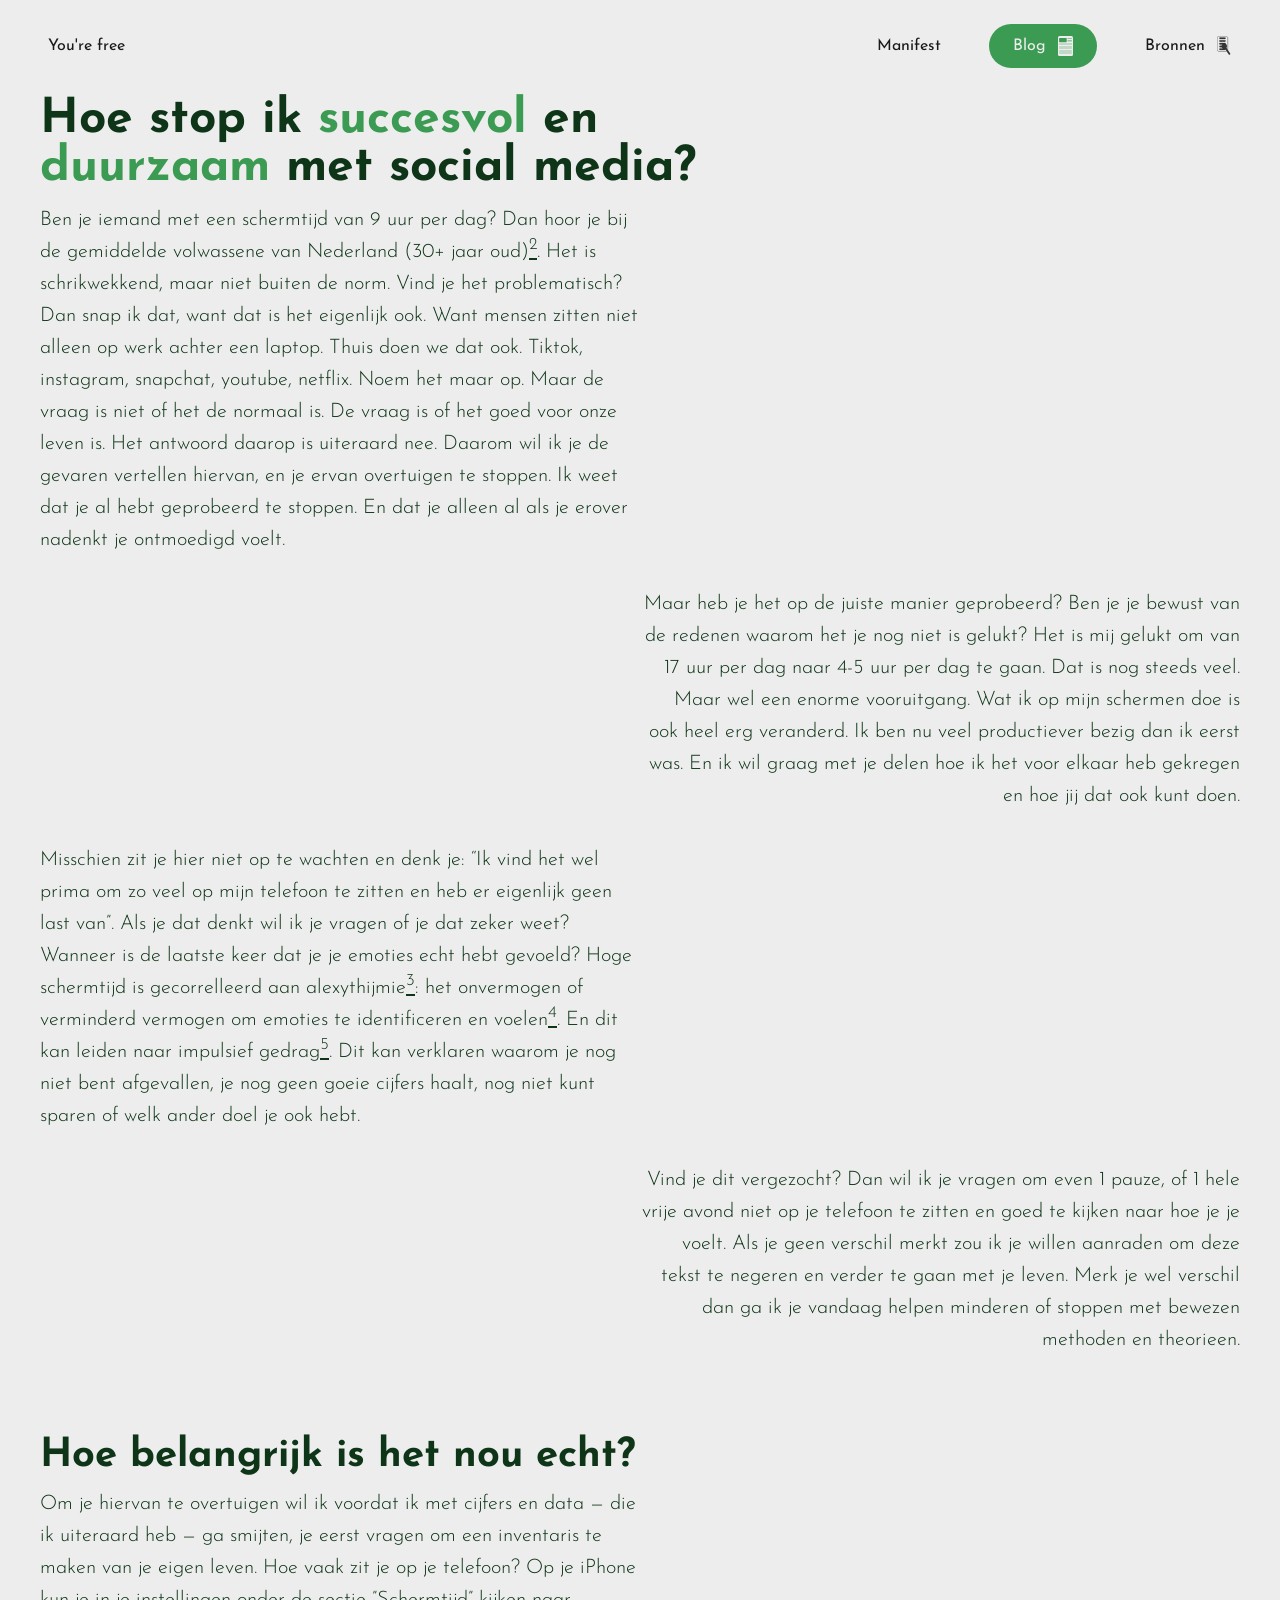
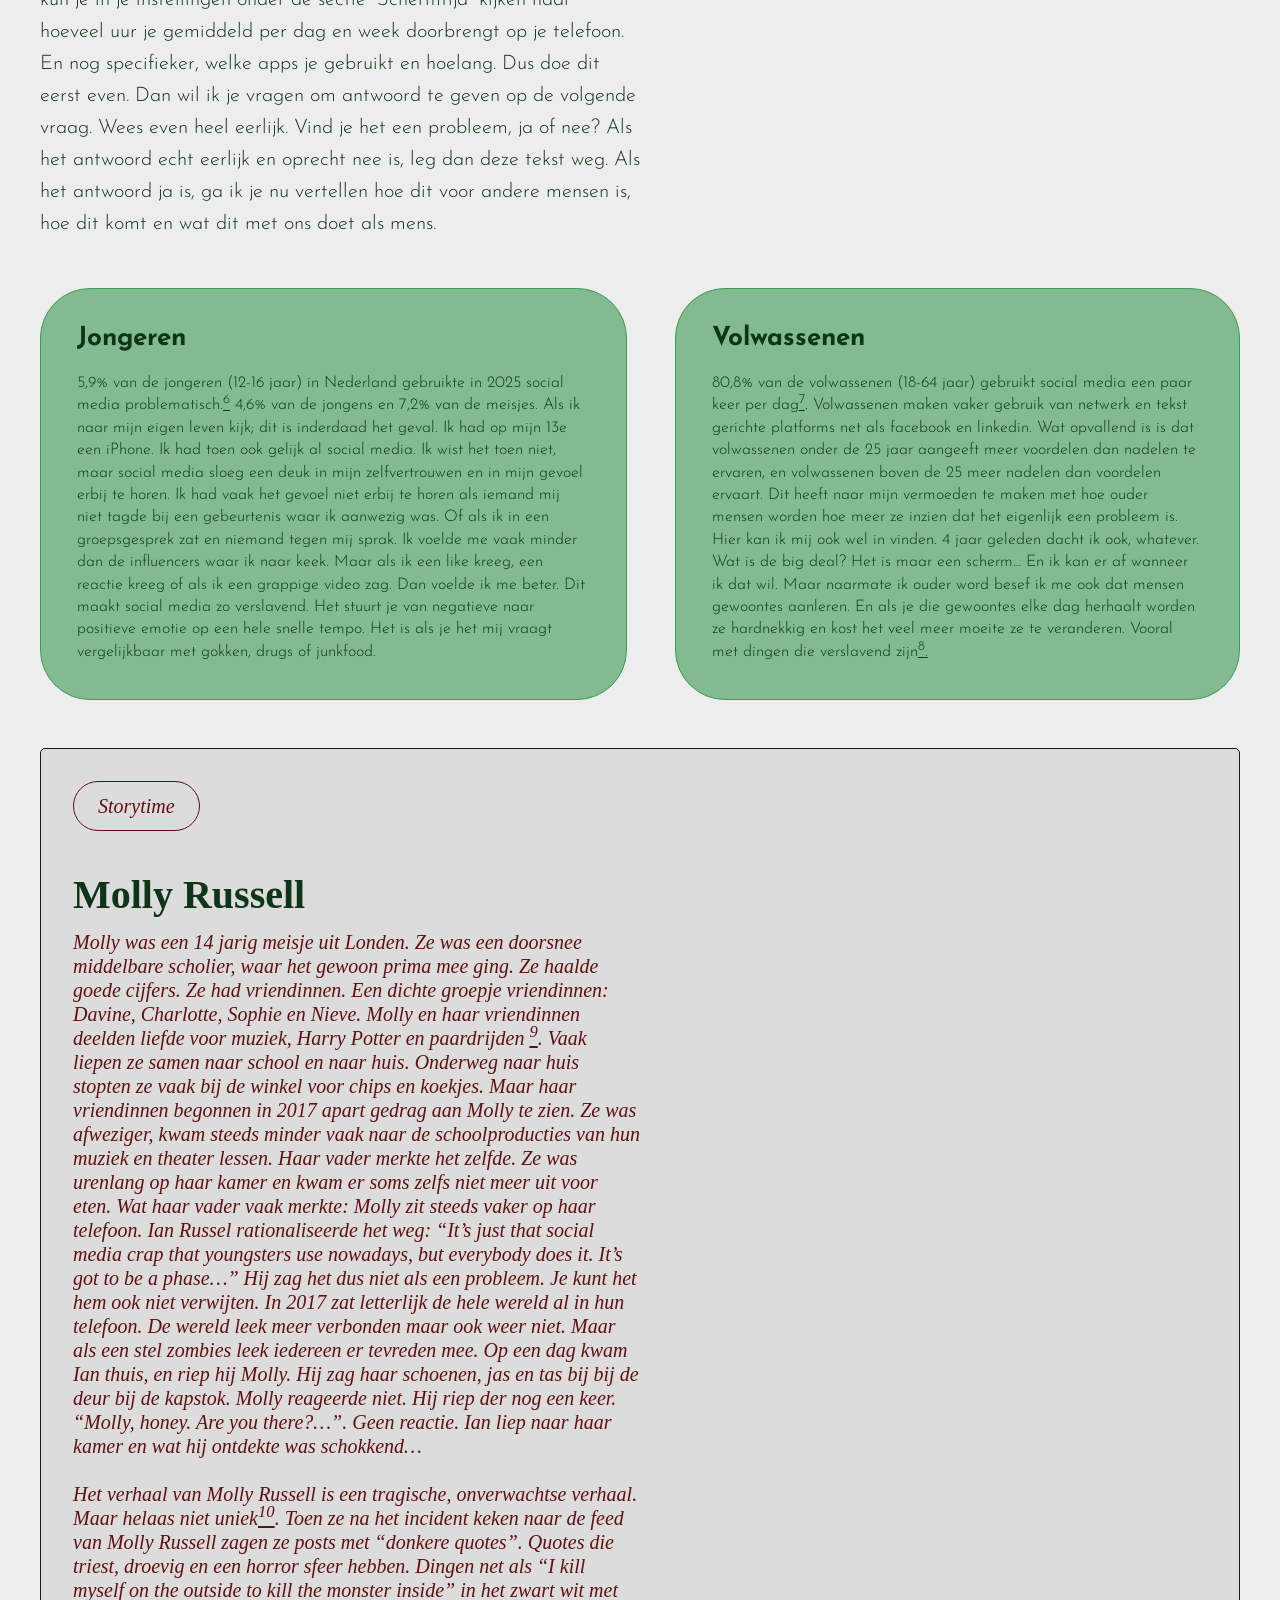
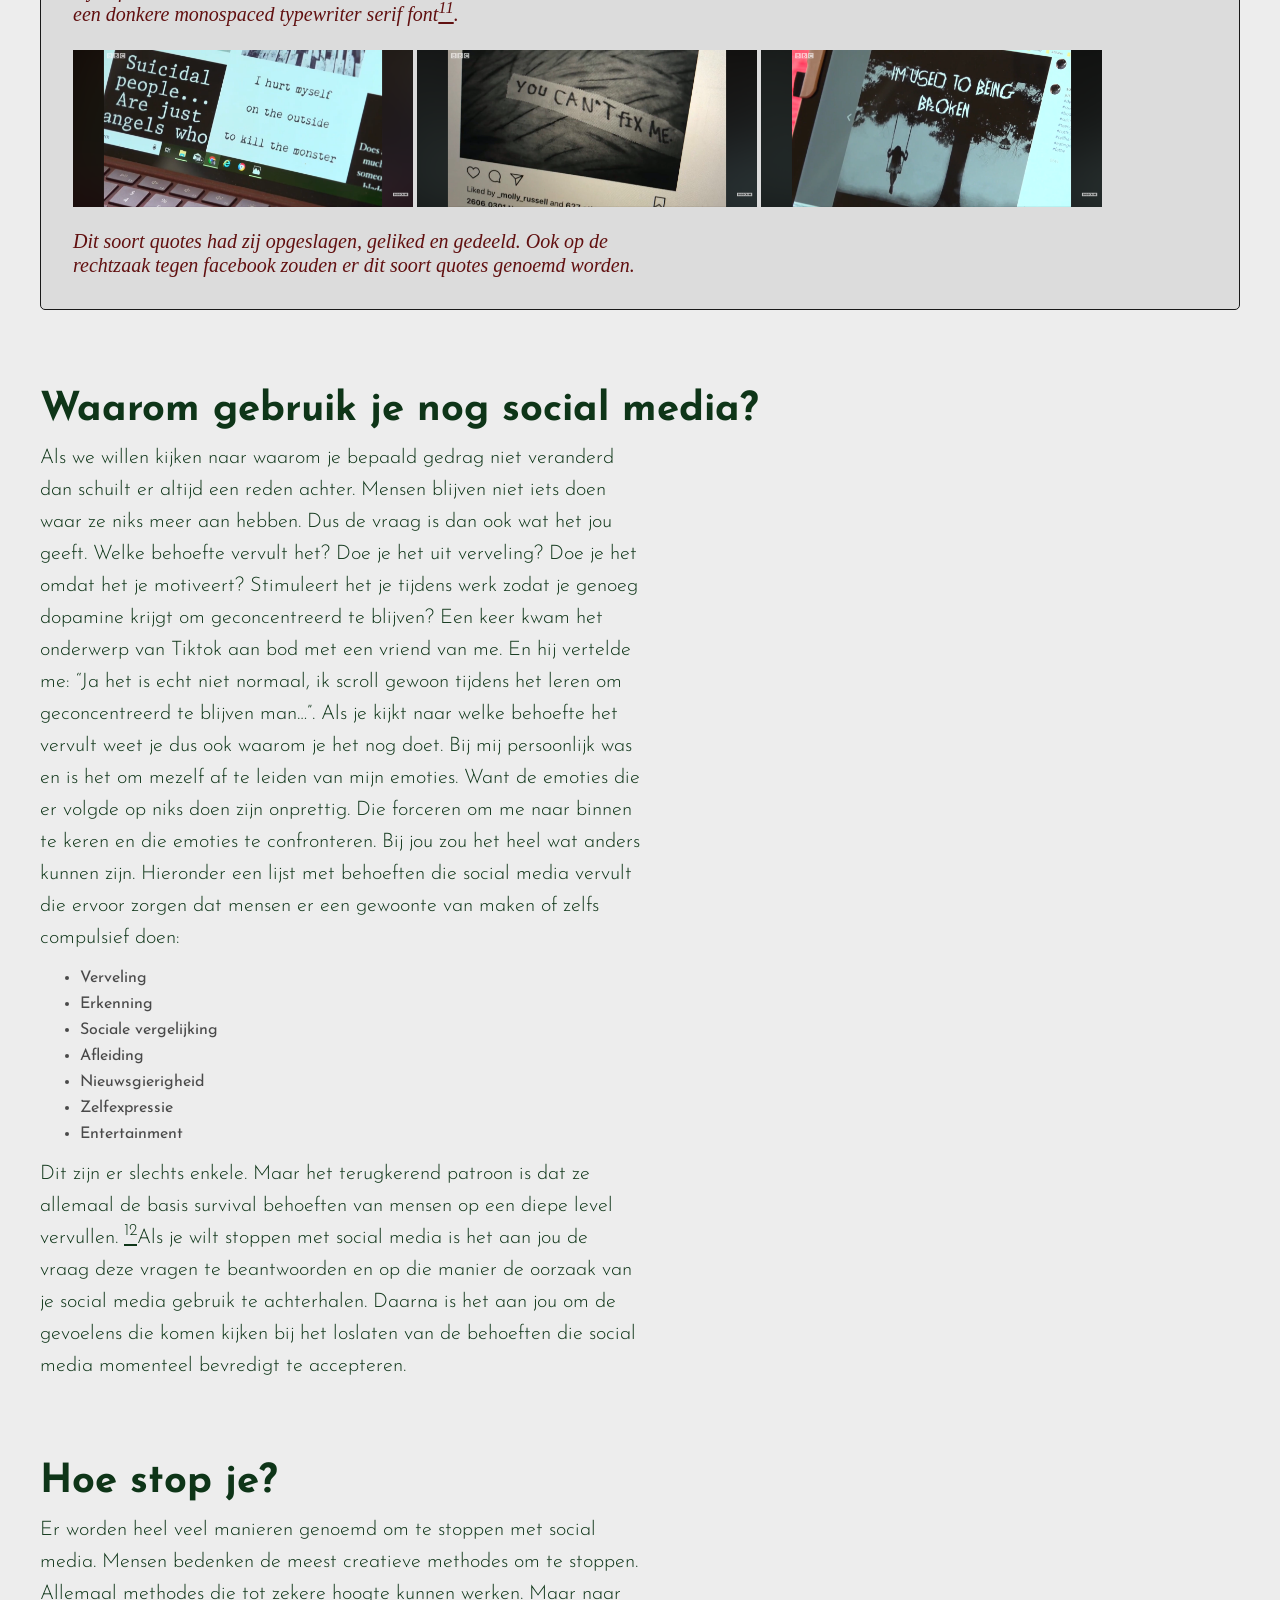
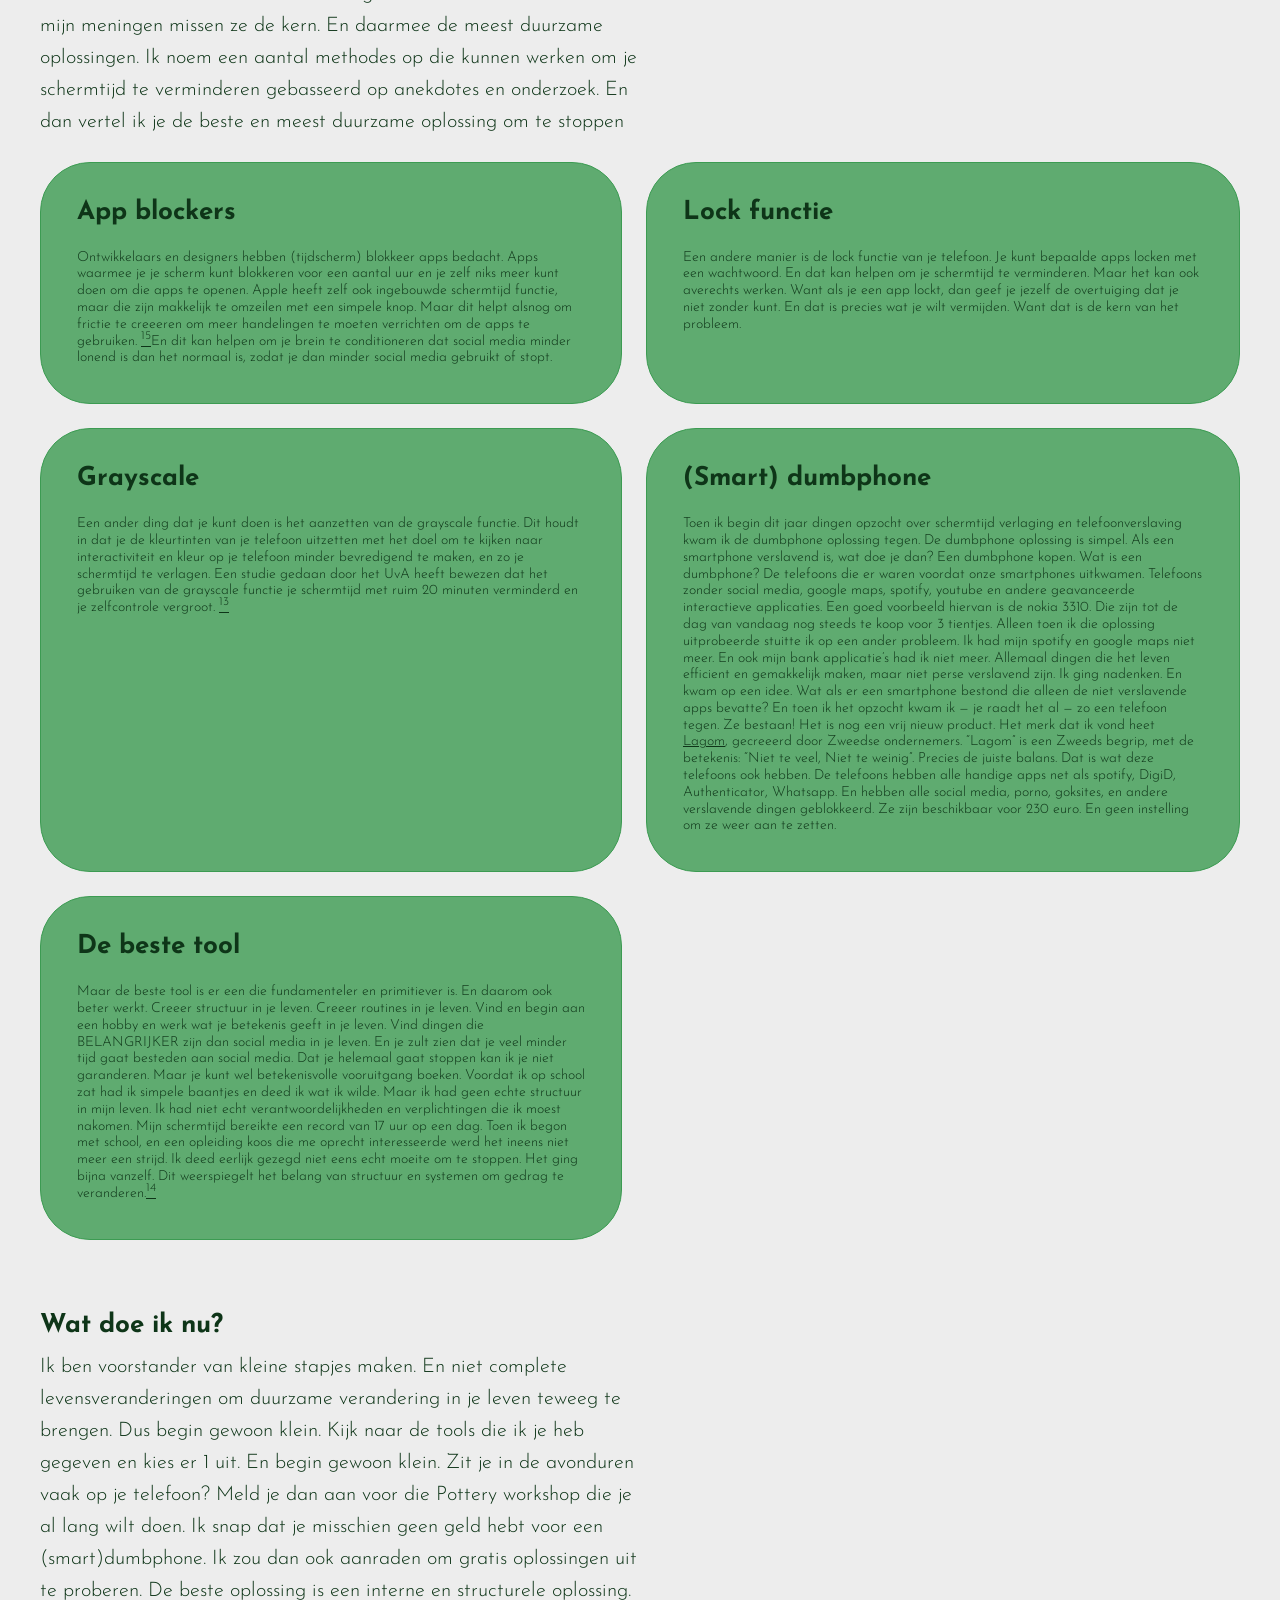
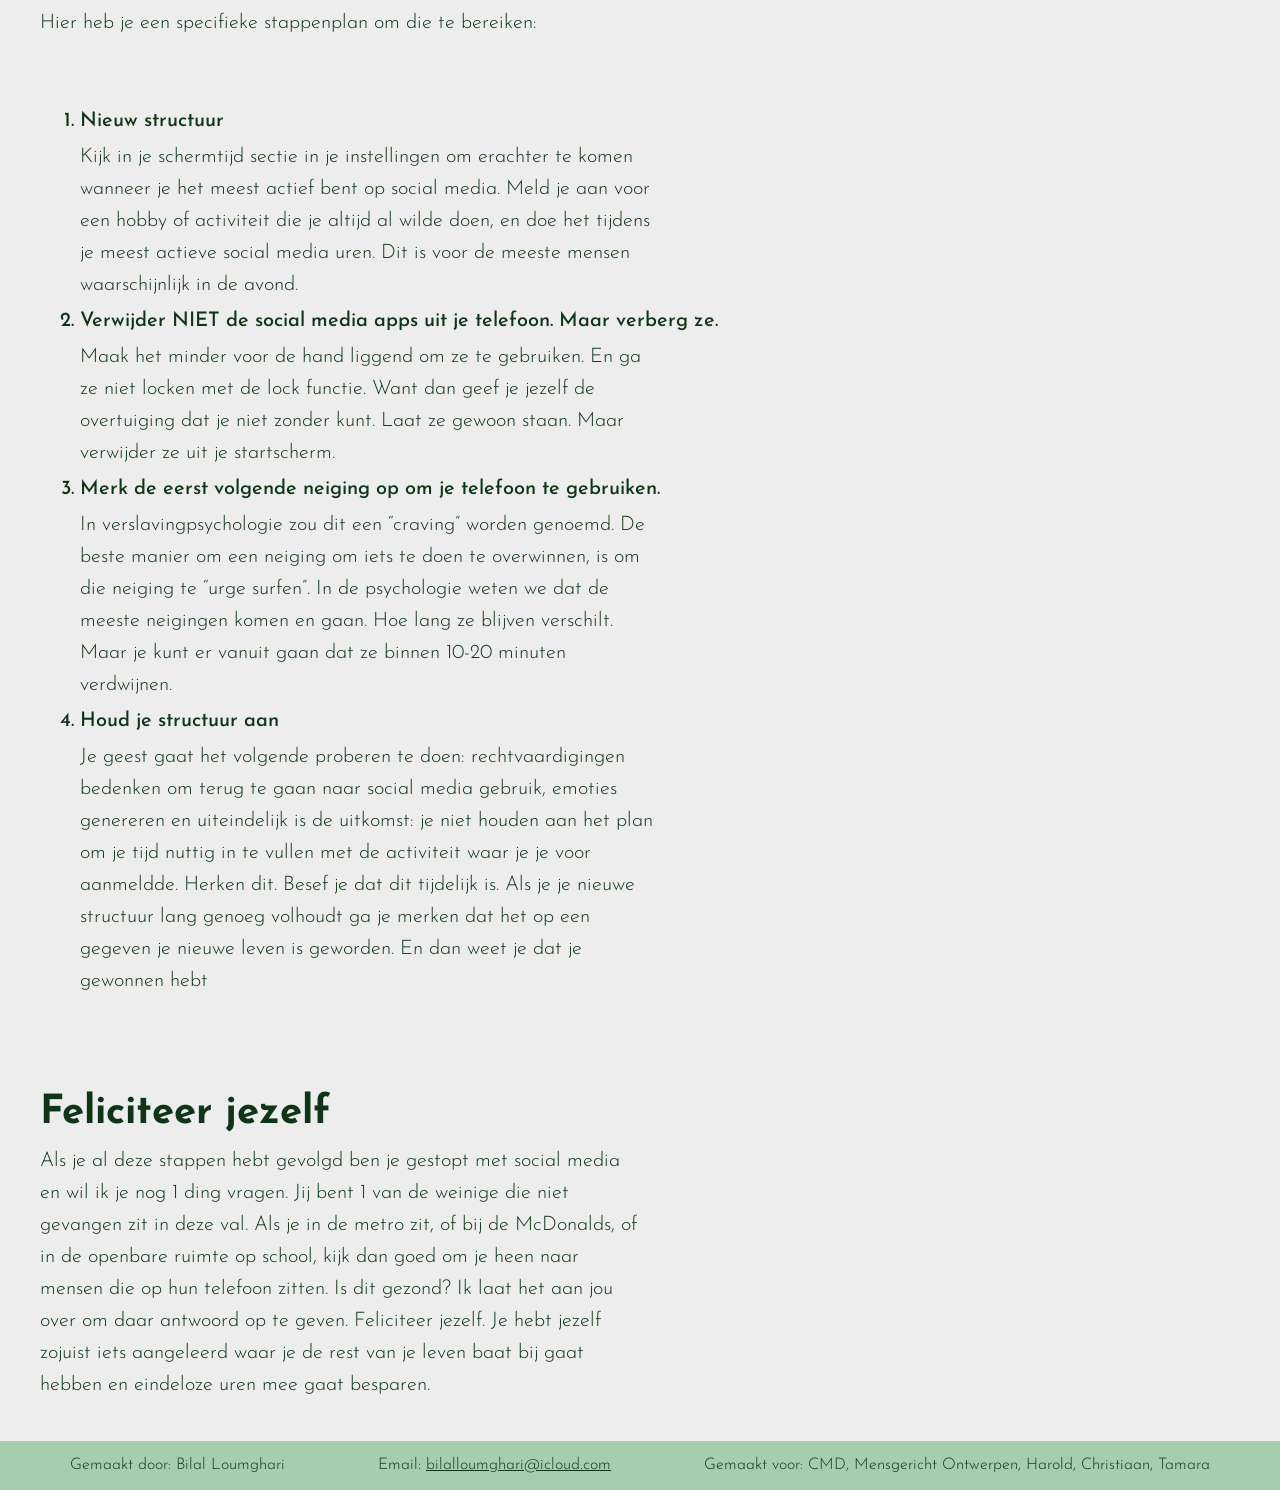
<file: blog.html>
<!doctype html>
<html lang="en">
  <head>
    <meta charset="UTF-8" />
    <meta name="viewport" content="width=device-width, initial-scale=1.0" />
    <title>Blog</title>
    <link rel="stylesheet" href="css/blog.css" />
    <link rel="preconnect" href="https://fonts.googleapis.com" />
    <link rel="preconnect" href="https://fonts.gstatic.com" crossorigin />
    <link
      href="https://fonts.googleapis.com/css2?family=Josefin+Sans:ital,wght@0,100..700;1,100..700&display=swap"
      rel="stylesheet"
    />
  </head>
  <body>
    <header>
      <div class="logo">You're free</div>
      <nav>
        <ul>
          <li><a href="index.html#manifest">Manifest</a></li>
          <li>
            <a href="blog.html" class="active"
              >Blog
              <img src="images/icons/blog-icon-light-green.svg" alt="blog-icon"
            /></a>
          </li>
          <li>
            <a href="bronnen.html"
              >Bronnen<img
                src="images/icons/researchicondark.svg"
                alt="research-icon-dark"
            /><img class="image" src="images/icons/research-icon.svg" alt="research-icon"></img></a>
          </li>
        </ul>
      </nav>
    </header>

    <main>
      <!-- INTRO SECTION -->
      <section class="intro">
        <h1>
          Hoe stop ik <span>succesvol</span> en <span>duurzaam</span> met social
          media?
        </h1>
        <p>
          Ben je iemand met een schermtijd van 9 uur per dag? Dan hoor je bij de
          gemiddelde volwassene van Nederland (30+ jaar oud)<a
            href="bronnen.html#bron-2"
            ><sup>2</sup></a
          >. Het is schrikwekkend, maar niet buiten de norm. Vind je het
          problematisch? Dan snap ik dat, want dat is het eigenlijk ook. Want
          mensen zitten niet alleen op werk achter een laptop. Thuis doen we dat
          ook. Tiktok, instagram, snapchat, youtube, netflix. Noem het maar op.
          Maar de vraag is niet of het de normaal is. De vraag is of het goed
          voor onze leven is. Het antwoord daarop is uiteraard nee. Daarom wil
          ik je de gevaren vertellen hiervan, en je ervan overtuigen te stoppen.
          Ik weet dat je al hebt geprobeerd te stoppen. En dat je alleen al als
          je erover nadenkt je ontmoedigd voelt.
        </p>
        <br />
        <br />
        <p>
          Maar heb je het op de juiste manier geprobeerd? Ben je je bewust van
          de redenen waarom het je nog niet is gelukt? Het is mij gelukt om van
          17 uur per dag naar 4-5 uur per dag te gaan. Dat is nog steeds veel.
          Maar wel een enorme vooruitgang. Wat ik op mijn schermen doe is ook
          heel erg veranderd. Ik ben nu veel productiever bezig dan ik eerst
          was. En ik wil graag met je delen hoe ik het voor elkaar heb gekregen
          en hoe jij dat ook kunt doen.
        </p>
        <br />
        <br />
        <p>
          Misschien zit je hier niet op te wachten en denk je: “Ik vind het wel
          prima om zo veel op mijn telefoon te zitten en heb er eigenlijk geen
          last van”. Als je dat denkt wil ik je vragen of je dat zeker weet?
          Wanneer is de laatste keer dat je je emoties echt hebt gevoeld? Hoge
          schermtijd is gecorrelleerd aan alexythijmie<a
            href="bronnen.html#bron-3"
            ><sup>3</sup></a
          >: het onvermogen of verminderd vermogen om emoties te identificeren
          en voelen<a href="bronnen.html#bron-4"><sup>4</sup></a
          >. En dit kan leiden naar impulsief gedrag<a
            href="bronnen.html#bron-5"
            ><sup>5</sup></a
          >. Dit kan verklaren waarom je nog niet bent afgevallen, je nog geen
          goeie cijfers haalt, nog niet kunt sparen of welk ander doel je ook
          hebt.
        </p>
        <br />
        <br />
        <p>
          Vind je dit vergezocht? Dan wil ik je vragen om even 1 pauze, of 1
          hele vrije avond niet op je telefoon te zitten en goed te kijken naar
          hoe je je voelt. Als je geen verschil merkt zou ik je willen aanraden
          om deze tekst te negeren en verder te gaan met je leven. Merk je wel
          verschil dan ga ik je vandaag helpen minderen of stoppen met bewezen
          methoden en theorieen.
        </p>
      </section>

      <!-- OVERTUIGEN SECTION -->
      <section class="overtuigen">
        <div class="heading">
          <h2>Hoe belangrijk is het nou echt?</h2>
          <p>
            Om je hiervan te overtuigen wil ik voordat ik met cijfers en data —
            die ik uiteraard heb — ga smijten, je eerst vragen om een inventaris
            te maken van je eigen leven. Hoe vaak zit je op je telefoon? Op je
            iPhone kun je in je instellingen onder de sectie ”Schermtijd” kijken
            naar hoeveel uur je gemiddeld per dag en week doorbrengt op je
            telefoon. En nog specifieker, welke apps je gebruikt en hoelang. Dus
            doe dit eerst even. Dan wil ik je vragen om antwoord te geven op de
            volgende vraag. Wees even heel eerlijk. Vind je het een probleem, ja
            of nee? Als het antwoord echt eerlijk en oprecht nee is, leg dan
            deze tekst weg. Als het antwoord ja is, ga ik je nu vertellen hoe
            dit voor andere mensen is, hoe dit komt en wat dit met ons doet als
            mens.
          </p>
        </div>

        <section>
          <div class="jongeren">
            <h3>Jongeren</h3>
            <p>
              5,9% van de jongeren (12-16 jaar) in Nederland gebruikte in 2025
              social media problematisch.<a href="bronnen.html#bron-6"
                ><sup>6</sup></a
              >
              4,6% van de jongens en 7,2% van de meisjes. Als ik naar mijn eigen
              leven kijk; dit is inderdaad het geval. Ik had op mijn 13e een
              iPhone. Ik had toen ook gelijk al social media. Ik wist het toen
              niet, maar social media sloeg een deuk in mijn zelfvertrouwen en
              in mijn gevoel erbij te horen. Ik had vaak het gevoel niet erbij
              te horen als iemand mij niet tagde bij een gebeurtenis waar ik
              aanwezig was. Of als ik in een groepsgesprek zat en niemand tegen
              mij sprak. Ik voelde me vaak minder dan de influencers waar ik
              naar keek. Maar als ik een like kreeg, een reactie kreeg of als ik
              een grappige video zag. Dan voelde ik me beter. Dit maakt social
              media zo verslavend. Het stuurt je van negatieve naar positieve
              emotie op een hele snelle tempo. Het is als je het mij vraagt
              vergelijkbaar met gokken, drugs of junkfood.
            </p>
          </div>

          <div class="volwassenen">
            <h3>Volwassenen</h3>
            <p>
              80,8% van de volwassenen (18-64 jaar) gebruikt social media een
              paar keer per dag<a href="bronnen.html#bron-7"><sup>7</sup></a
              >. Volwassenen maken vaker gebruik van netwerk en tekst gerichte
              platforms net als facebook en linkedin. Wat opvallend is is dat
              volwassenen onder de 25 jaar aangeeft meer voordelen dan nadelen
              te ervaren, en volwassenen boven de 25 meer nadelen dan voordelen
              ervaart. Dit heeft naar mijn vermoeden te maken met hoe ouder
              mensen worden hoe meer ze inzien dat het eigenlijk een probleem
              is. Hier kan ik mij ook wel in vinden. 4 jaar geleden dacht ik
              ook, whatever. Wat is de big deal? Het is maar een scherm… En ik
              kan er af wanneer ik dat wil. Maar naarmate ik ouder word besef ik
              me ook dat mensen gewoontes aanleren. En als je die gewoontes elke
              dag herhaalt worden ze hardnekkig en kost het veel meer moeite ze
              te veranderen. Vooral met dingen die verslavend zijn<a
                href="bronnen.html#bron"
                ><sup>8</sup>.</a
              >
            </p>
          </div>
        </section>

        <article class="molly-russell">
          <div class="storytime"><p>Storytime</p></div>

          <div class="text">
            <h2>Molly Russell</h2>

            <p>
              Molly was een 14 jarig meisje uit Londen. Ze was een doorsnee
              middelbare scholier, waar het gewoon prima mee ging. Ze haalde
              goede cijfers. Ze had vriendinnen. Een dichte groepje vriendinnen:
              Davine, Charlotte, Sophie en Nieve. Molly en haar vriendinnen
              deelden liefde voor muziek, Harry Potter en paardrijden
              <a href="bronnen.html#bron-9"><sup>9</sup></a
              >. Vaak liepen ze samen naar school en naar huis. Onderweg naar
              huis stopten ze vaak bij de winkel voor chips en koekjes. Maar
              haar vriendinnen begonnen in 2017 apart gedrag aan Molly te zien.
              Ze was afweziger, kwam steeds minder vaak naar de schoolproducties
              van hun muziek en theater lessen. Haar vader merkte het zelfde. Ze
              was urenlang op haar kamer en kwam er soms zelfs niet meer uit
              voor eten. Wat haar vader vaak merkte: Molly zit steeds vaker op
              haar telefoon. Ian Russel rationaliseerde het weg: “It’s just that
              social media crap that youngsters use nowadays, but everybody does
              it. It’s got to be a phase…” Hij zag het dus niet als een
              probleem. Je kunt het hem ook niet verwijten. In 2017 zat
              letterlijk de hele wereld al in hun telefoon. De wereld leek meer
              verbonden maar ook weer niet. Maar als een stel zombies leek
              iedereen er tevreden mee. Op een dag kwam Ian thuis, en riep hij
              Molly. Hij zag haar schoenen, jas en tas bij bij de deur bij de
              kapstok. Molly reageerde niet. Hij riep der nog een keer. “Molly,
              honey. Are you there?…”. Geen reactie. Ian liep naar haar kamer en
              wat hij ontdekte was schokkend…
              <br />
              <br />
              Het verhaal van Molly Russell is een tragische, onverwachtse
              verhaal. Maar helaas niet uniek<a href="bronnen.html#bron-10"
                ><sup>10</sup></a
              >. Toen ze na het incident keken naar de feed van Molly Russell
              zagen ze posts met “donkere quotes”. Quotes die triest, droevig en
              een horror sfeer hebben. Dingen net als “I kill myself on the
              outside to kill the monster inside” in het zwart wit met een
              donkere monospaced typewriter serif font<a
                href="bronnen.html#bron-11"
                ><sup>11</sup></a
              >.
              <br />
              <br />
            </p>

            <img
              src="images/mollyrussell-likes/mollyrussell-instapost.png"
              alt="A post Molly Russell liked."
            />
            <img
              src="images/mollyrussell-likes/mollyrussell-instapost-2.png"
              alt="A post Molly Russell liked"
            />
            <img
              src="images/mollyrussell-likes/mollyrussell-instapost-3.png"
              alt="A post Molly Russell liked."
            />

            <br />
            <br />

            <p>
              Dit soort quotes had zij opgeslagen, geliked en gedeeld. Ook op de
              rechtzaak tegen facebook zouden er dit soort quotes genoemd
              worden.
            </p>
          </div>
        </article>
      </section>

      <!-- ROOT CAUSE SECTION -->
      <section class="root-cause">
        <h2>Waarom gebruik je nog social media?</h2>
        <p>
          Als we willen kijken naar waarom je bepaald gedrag niet veranderd dan
          schuilt er altijd een reden achter. Mensen blijven niet iets doen waar
          ze niks meer aan hebben. Dus de vraag is dan ook wat het jou geeft.
          Welke behoefte vervult het? Doe je het uit verveling? Doe je het omdat
          het je motiveert? Stimuleert het je tijdens werk zodat je genoeg
          dopamine krijgt om geconcentreerd te blijven? Een keer kwam het
          onderwerp van Tiktok aan bod met een vriend van me. En hij vertelde
          me: “Ja het is echt niet normaal, ik scroll gewoon tijdens het leren
          om geconcentreerd te blijven man…”. Als je kijkt naar welke behoefte
          het vervult weet je dus ook waarom je het nog doet. Bij mij
          persoonlijk was en is het om mezelf af te leiden van mijn emoties.
          Want de emoties die er volgde op niks doen zijn onprettig. Die
          forceren om me naar binnen te keren en die emoties te confronteren.
          Bij jou zou het heel wat anders kunnen zijn. Hieronder een lijst met
          behoeften die social media vervult die ervoor zorgen dat mensen er een
          gewoonte van maken of zelfs compulsief doen:
        </p>

        <ul>
          <li>Verveling</li>
          <li>Erkenning</li>
          <li>Sociale vergelijking</li>
          <li>Afleiding</li>
          <li>Nieuwsgierigheid</li>
          <li>Zelfexpressie</li>
          <li>Entertainment</li>
        </ul>

        <p>
          Dit zijn er slechts enkele. Maar het terugkerend patroon is dat ze
          allemaal de basis survival behoeften van mensen op een diepe level
          vervullen. <a href="bronnen.html#bron-12"><sup>12</sup></a
          >Als je wilt stoppen met social media is het aan jou de vraag deze
          vragen te beantwoorden en op die manier de oorzaak van je social media
          gebruik te achterhalen. Daarna is het aan jou om de gevoelens die
          komen kijken bij het loslaten van de behoeften die social media
          momenteel bevredigt te accepteren.
        </p>
      </section>

      <!-- HOW TO SECTION -->
      <section class="how-to">
        <div class="heading">
          <h2>Hoe stop je?</h2>
          <p>
            Er worden heel veel manieren genoemd om te stoppen met social media.
            Mensen bedenken de meest creatieve methodes om te stoppen. Allemaal
            methodes die tot zekere hoogte kunnen werken. Maar naar mijn meningen
            missen ze de kern. En daarmee de meest duurzame oplossingen. Ik noem
            een aantal methodes op die kunnen werken om je schermtijd te
            verminderen gebasseerd op anekdotes en onderzoek. En dan vertel ik je
            de beste en meest duurzame oplossing om te stoppen
          </p>
        </div>

        <div class="tools">
          <div class="app-blockers">
            <h3>App blockers</h3>
            <p>
              Ontwikkelaars en designers hebben (tijdscherm) blokkeer apps
              bedacht. Apps waarmee je je scherm kunt blokkeren voor een aantal
              uur en je zelf niks meer kunt doen om die apps te openen. Apple
              heeft zelf ook ingebouwde schermtijd functie, maar die zijn
              makkelijk te omzeilen met een simpele knop. Maar dit helpt alsnog
              om frictie te creeeren om meer handelingen te moeten verrichten om
              de apps te gebruiken.
              <a href="bronnen.html#bron-15"><sup>15</sup></a
              >En dit kan helpen om je brein te conditioneren dat social media
              minder lonend is dan het normaal is, zodat je dan minder social
              media gebruikt of stopt.
            </p>
          </div>

          <div class="lock-function">
            <h3>Lock functie</h3>
            <p>
              Een andere manier is de lock functie van je telefoon. Je kunt
              bepaalde apps locken met een wachtwoord. En dat kan helpen om je
              schermtijd te verminderen. Maar het kan ook averechts werken. Want
              als je een app lockt, dan geef je jezelf de overtuiging dat je
              niet zonder kunt. En dat is precies wat je wilt vermijden. Want
              dat is de kern van het probleem.
            </p>
          </div>

          <div class="grayscale">
            <h3>Grayscale</h3>
            <p>
              Een ander ding dat je kunt doen is het aanzetten van de grayscale
              functie. Dit houdt in dat je de kleurtinten van je telefoon
              uitzetten met het doel om te kijken naar interactiviteit en kleur
              op je telefoon minder bevredigend te maken, en zo je schermtijd te
              verlagen. Een studie gedaan door het UvA heeft bewezen dat het
              gebruiken van de grayscale functie je schermtijd met ruim 20
              minuten verminderd en je zelfcontrole vergroot.
              <a href="bronnen.html#bron-13"><sup>13</sup></a>
            </p>
          </div>

          <div class="smart-dumbphone">
            <h3>(Smart) dumbphone</h3>
            <p>
              Toen ik begin dit jaar dingen opzocht over schermtijd verlaging en
              telefoonverslaving kwam ik de dumbphone oplossing tegen. De
              dumbphone oplossing is simpel. Als een smartphone verslavend is,
              wat doe je dan? Een dumbphone kopen. Wat is een dumbphone? De
              telefoons die er waren voordat onze smartphones uitkwamen.
              Telefoons zonder social media, google maps, spotify, youtube en
              andere geavanceerde interactieve applicaties. Een goed voorbeeld
              hiervan is de nokia 3310. Die zijn tot de dag van vandaag nog
              steeds te koop voor 3 tientjes. Alleen toen ik die oplossing
              uitprobeerde stuitte ik op een ander probleem. Ik had mijn spotify
              en google maps niet meer. En ook mijn bank applicatie’s had ik
              niet meer. Allemaal dingen die het leven efficient en gemakkelijk
              maken, maar niet perse verslavend zijn. Ik ging nadenken. En kwam
              op een idee. Wat als er een smartphone bestond die alleen de niet
              verslavende apps bevatte? En toen ik het opzocht kwam ik — je
              raadt het al — zo een telefoon tegen. Ze bestaan! Het is nog een
              vrij nieuw product. Het merk dat ik vond heet
              <a href="https://www.lagomphone.se">Lagom</a>, gecreeerd door
              Zweedse ondernemers. “Lagom” is een Zweeds begrip, met de
              betekenis: “Niet te veel, Niet te weinig”. Precies de juiste
              balans. Dat is wat deze telefoons ook hebben. De telefoons hebben
              alle handige apps net als spotify, DigiD, Authenticator, Whatsapp.
              En hebben alle social media, porno, goksites, en andere
              verslavende dingen geblokkeerd. Ze zijn beschikbaar voor 230 euro.
              En geen instelling om ze weer aan te zetten.
            </p>
          </div>

          <div class="debestetools">
            <h3>De beste tool</h3>
            <p>
              Maar de beste tool is er een die fundamenteler en primitiever is.
              En daarom ook beter werkt. Creeer structuur in je leven. Creeer
              routines in je leven. Vind en begin aan een hobby en werk wat je
              betekenis geeft in je leven. Vind dingen die BELANGRIJKER zijn dan
              social media in je leven. En je zult zien dat je veel minder tijd
              gaat besteden aan social media. Dat je helemaal gaat stoppen kan
              ik je niet garanderen. Maar je kunt wel betekenisvolle vooruitgang
              boeken. Voordat ik op school zat had ik simpele baantjes en deed
              ik wat ik wilde. Maar ik had geen echte structuur in mijn leven.
              Ik had niet echt verantwoordelijkheden en verplichtingen die ik
              moest nakomen. Mijn schermtijd bereikte een record van 17 uur op
              een dag. Toen ik begon met school, en een opleiding koos die me
              oprecht interesseerde werd het ineens niet meer een strijd. Ik
              deed eerlijk gezegd niet eens echt moeite om te stoppen. Het ging
              bijna vanzelf. Dit weerspiegelt het belang van structuur en
              systemen om gedrag te veranderen.<a href="bronnen.html#bron-14"
                ><sup>14</sup></a
              >
            </p>
          </div>
        </div>

        <div>
        <h3>Wat doe ik nu?</h3>
        <p>
          Ik ben voorstander van kleine stapjes maken. En niet complete
          levensveranderingen om duurzame verandering in je leven teweeg te
          brengen. Dus begin gewoon klein. Kijk naar de tools die ik je heb
          gegeven en kies er 1 uit. En begin gewoon klein. Zit je in de
          avonduren vaak op je telefoon? Meld je dan aan voor die Pottery
          workshop die je al lang wilt doen. Ik snap dat je misschien geen geld
          hebt voor een (smart)dumbphone. Ik zou dan ook aanraden om gratis
          oplossingen uit te proberen. De beste oplossing is een interne en
          structurele oplossing. Hier heb je een specifieke stappenplan om die
          te bereiken:
        </p>
        </div>

        <ol>
          <li>Nieuw structuur</li>
          <p>
            Kijk in je schermtijd sectie in je instellingen om erachter te komen
            wanneer je het meest actief bent op social media. Meld je aan voor
            een hobby of activiteit die je altijd al wilde doen, en doe het
            tijdens je meest actieve social media uren. Dit is voor de meeste
            mensen waarschijnlijk in de avond.
          </p>
          <li>
            Verwijder NIET de social media apps uit je telefoon. Maar verberg
            ze.
          </li>
          <p>
            Maak het minder voor de hand liggend om ze te gebruiken. En ga ze
            niet locken met de lock functie. Want dan geef je jezelf de
            overtuiging dat je niet zonder kunt. Laat ze gewoon staan. Maar
            verwijder ze uit je startscherm.
          </p>
          <li>
            Merk de eerst volgende neiging op om je telefoon te gebruiken.
          </li>
          <p>
            In verslavingpsychologie zou dit een “craving” worden genoemd. De
            beste manier om een neiging om iets te doen te overwinnen, is om die
            neiging te “urge surfen”. In de psychologie weten we dat de meeste
            neigingen komen en gaan. Hoe lang ze blijven verschilt. Maar je kunt
            er vanuit gaan dat ze binnen 10-20 minuten verdwijnen.
          </p>
          <li>Houd je structuur aan</li>
          <p>
            Je geest gaat het volgende proberen te doen: rechtvaardigingen
            bedenken om terug te gaan naar social media gebruik, emoties
            genereren en uiteindelijk is de uitkomst: je niet houden aan het
            plan om je tijd nuttig in te vullen met de activiteit waar je je
            voor aanmeldde. Herken dit. Besef je dat dit tijdelijk is. Als je je
            nieuwe structuur lang genoeg volhoudt ga je merken dat het op een
            gegeven je nieuwe leven is geworden. En dan weet je dat je gewonnen
            hebt
          </p>
        </ol>
      </section>

      <!-- OUTRO SECTION -->
      <section class="outro">
        <h2>Feliciteer jezelf</h2>
        <p>
          Als je al deze stappen hebt gevolgd ben je gestopt met social media en
          wil ik je nog 1 ding vragen. Jij bent 1 van de weinige die niet
          gevangen zit in deze val. Als je in de metro zit, of bij de McDonalds,
          of in de openbare ruimte op school, kijk dan goed om je heen naar
          mensen die op hun telefoon zitten. Is dit gezond? Ik laat het aan jou
          over om daar antwoord op te geven. Feliciteer jezelf. Je hebt jezelf
          zojuist iets aangeleerd waar je de rest van je leven baat bij gaat
          hebben en eindeloze uren mee gaat besparen.
        </p>
      </section>
    </main>
    <footer>
      <p>Gemaakt door: Bilal Loumghari</p>
      <p>
        Email:
        <a href="emailto:bilalloumghari@icloud.com"
          >bilalloumghari@icloud.com</a
        >
      </p>
      <p>
        Gemaakt voor: CMD, Mensgericht Ontwerpen, Harold, Christiaan, Tamara
      </p>
    </footer>
  </body>
</html>
</file>
<file: css/blog.css>
html {
  overflow-anchor: none;
  scroll-behavior: smooth;
}

body {
  margin: 0;
  font-family: "Josefin Sans", sans-serif;
  font-optical-sizing: auto;
  background-color: rgb(237, 237, 237);
  color: rgb(25, 25, 25);
}

a {
  color: inherit;
}

h1 {
  color: rgb(14, 53, 24);
  font-size: 48px;
  width: 60%;
  margin: 12px 0 12px 0;
}

h1 span {
  color: rgb(60, 155, 82);
}

h2 {
  margin: 0 0 12px 0;
  width: fit-content;
  font-size: 40px;
  color: #0e3518;
}

h3 {
  margin: 0 0 12px 0;
  width: fit-content;
  font-size: 26px;
  color: rgb(14, 53, 24);
}

p {
  width: 50%;
  line-height: 160%;
  font-size: 20px;
  font-weight: 300;
  color: rgb(14, 53, 24);
  margin: 0;
}

sup {
  line-height: 0;
}

/*HEADER*/

header {
  display: flex;
  flex-direction: row;
  justify-content: space-between;
  align-items: center;
  position: sticky;
  top: 24px;
  color: rgb(25, 25, 25);
  z-index: 10;
}

.logo {
  margin-left: 24px;
  padding: 12px 24px;
}

nav ul {
  display: flex;
  flex-direction: row;
  margin: 0;
  padding: 0;
  gap: 24px;
  margin-right: 24px;
}

nav ul li {
  list-style: none;
  display: flex;
  flex-direction: row;
  align-items: center;
  justify-content: center;
}

nav ul li a {
  display: flex;
  flex-direction: row;
  align-items: center;
  gap: 12px;
  text-decoration: none;
  color: rgb(25, 25, 25);
  border-radius: 50px;
  padding: 12px 24px;
}

nav ul li a img {
  width: auto;
  height: 20px;
}

nav ul li a img:nth-of-type(2) {
  display: none;
}

nav ul li a:hover img:nth-of-type(1) {
  display: none;
}

nav ul li a:hover img:nth-of-type(2) {
  display: block;
}

nav ul li a.active:hover img:nth-of-type(1) {
  display: block;
}

nav ul li a:hover {
  background-color: rgb(60, 155, 82);
  color: rgb(237, 237, 237);
}

nav ul li a.active {
  background-color: rgb(60, 155, 82);
  color: rgb(237, 237, 237);
}

nav li:first-of-type a:hover {
  background-color: rgb(255, 69, 69);
  border-radius: 0px;
  color: rgb(25, 25, 25);
  font-family: "roc-grotesk", sans-serif;
  font-weight: 800;
  text-transform: uppercase;
  line-height: 100%;
}

/* INTRO SECTION*/

.intro {
  padding: 40px;
  display: flex;
  flex-direction: column;
}

.intro p:nth-of-type(2),
.intro p:nth-of-type(4) {
  align-self: end;
  text-align: end;
}

/*OVERTUIGEN SECTION*/

.overtuigen {
  display: flex;
  flex-direction: column;
  gap: 48px;
  padding: 40px;
}

.overtuigen section {
  display: flex;
  flex-direction: row;
  gap: 48px;
}

.overtuigen section p {
  width: 100%;
  font-size: 16px;
  line-height: 140%;
}

.overtuigen section div {
  background-color: rgb(60, 155, 82, 0.6);
  padding: 36px;
  border-radius: 50px;
  border: 1px solid rgb(60, 155, 82);
}

.jongeren {
  display: flex;
  flex-direction: column;
  gap: 8px;
}

.volwassenen {
  display: flex;
  flex-direction: column;
  gap: 8px;
}

.molly-russell {
  display: flex;
  flex-direction: column;
  background-color: rgba(186, 186, 186, 0.329);
  padding: 32px;
  border-radius: 5px;
  font-family: "Noto Serif", serif;
  border: 1px solid rgb(25, 25, 25);
  color: rgb(97, 16, 16);
  gap: 40px;
}

.storytime {
  width: fit-content;
  padding: 12px 24px;
  border: 1px solid rgb(97, 16, 16);
  border-radius: 50px;
}

.storytime h2 {
  color: rgb(97, 16, 16);
}

.molly-russell img {
  width: 30%;
  height: auto;
}

.molly-russell p {
  margin: 0;
  color: rgb(97, 16, 16);
  font-style: italic;
  font-size: 20px;
  line-height: 120%;
}

/*ROOT CAUSE SECTION*/

.root-cause {
  padding: 40px;
}

.root-cause ul li {
  color: rgba(25, 25, 25, 0.774);
  font-size: 16px;
  margin: 10px 0px;
}

/*HOW TO SECTION*/

.how-to {
  padding: 40px;
}

.how-to div:last-of-type {
  margin-bottom: 72px;
}

.tools {
  margin-top: 24px;
  display: grid;
  grid-template-columns: auto auto;
  gap: 24px;
}

.tools div {
  display: flex;
  flex-direction: column;
  gap: 12px;
  background-color: rgba(60, 155, 82, 0.8);
  color: rgb(237, 237, 237);
  border: 1px solid rgb(60, 155, 82);
  padding: 36px;
  border-radius: 50px;
}

.tools div p {
  font-size: 14px;
  line-height: 120%;
  width: 100%;
}

ol li {
  color: #0e3518;
  margin: 10px 0px;
  font-size: 20px;
  font-weight: 500;
}

/*OUTRO SECTION*/

.outro {
  padding: 40px;
}

/*FOOTER*/

footer {
  background-color: rgb(60, 155, 82, 0.4);
  padding: 12px 24px;
  display: flex;
  justify-content: space-around;
}

footer p {
  color: rgb(14, 53, 24);
  font-size: 16px;
  width: fit-content;
}
</file>
